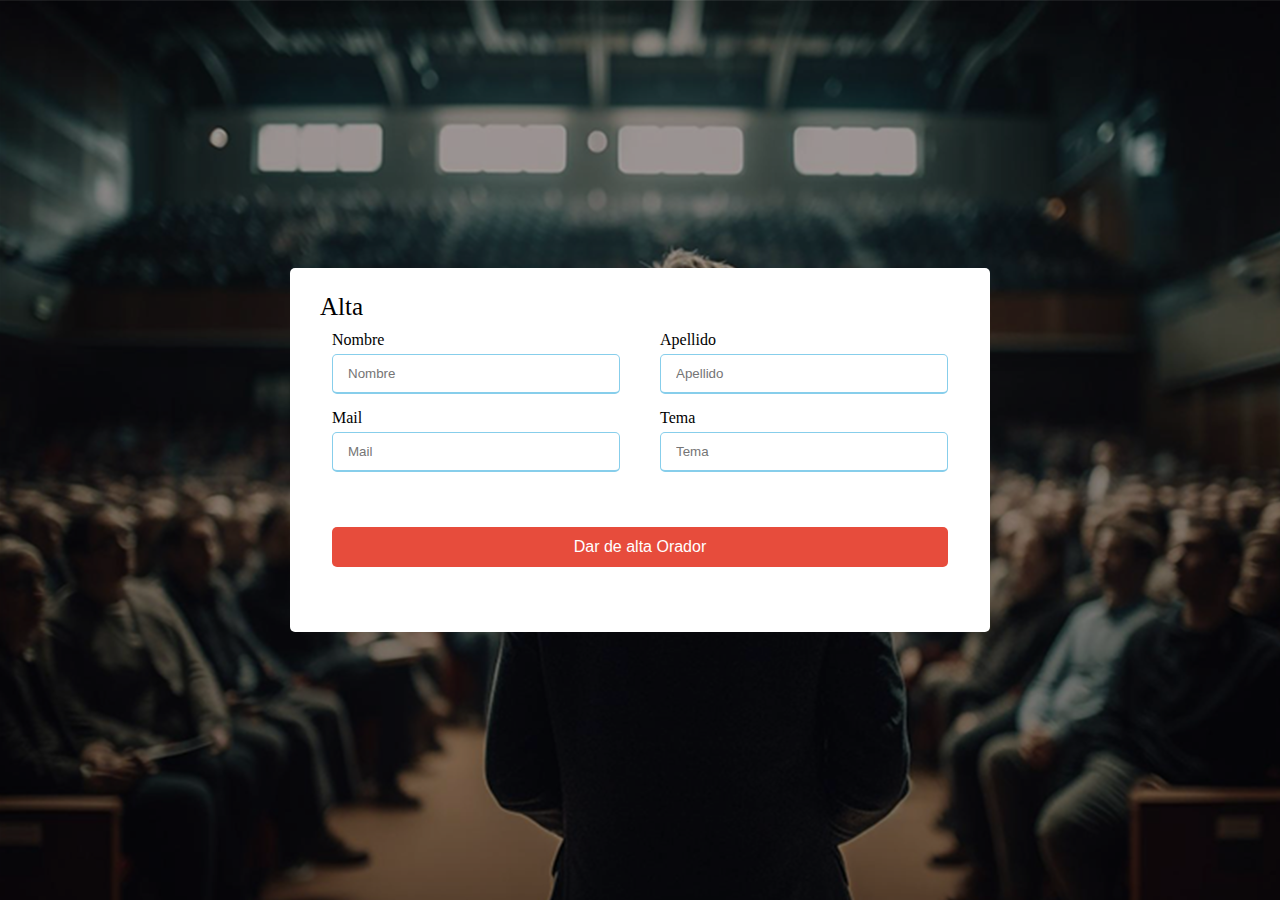
<file: Untitled-1.html>
<!DOCTYPE html>
<html lang="es-ar">
    <head>
        <meta http-equiv="Content-Type" content="text/html; charset=UTF-8">
        <title>ALTA ORADORES</title>
        <link rel="stylesheet" href="stylealta.css">
    </head>
    <body>
        <main>
            <!-- ACA VA EL NAVBAR  -->
            <div class="container">
                    <h1>Alta</h1>
                    <!--  JSP -->
                    <form method="post">
                        <div class="Form">
                          <label for="Nombre" class="form-label">Nombre</label>
                          <input name="nombre"  type="text" class="form-control" id="txtnombre" placeholder="Nombre" maxlength="50">
                        </div>

                        <div class="Form">
                          <label for="Apellido" class="form-label">Apellido</label>
                          <input name="apellido" type="text" class="form-control" id="txtapellido" placeholder="Apellido">
                        </div>

                        <div class="Form">
                          <label for="Mail" class="form-label">Mail</label>  
                          <input name="mail" type="mail" class="form-control" id="txtmail" placeholder="Mail" >
                        </div>

                        <div class="Form">
                          <label for="Tema" class="form-label">Tema</label>  
                          <input name="tema" type="text" class="form-control" id="txttema"  placeholder="Tema">
                        </div>

                        <div class="button">
                           <input type="button" value="Dar de alta Orador">
                        </div>
                    </form>
                </section>
            </div>

        </main>
    </body>
</html>
</file>
<file: stylealta.css>
@import url('https://fonts.googleapis.com/css2?family=Poppins:wght@400;600&family=Roboto:ital,wght@1,500&display=swap');


:root{
    --background-color:rgb(31,31,33);
    --color-principal: rgb(211, 25, 25);
    --color-texto: rgb(255, 255,255);
    --color-hover: rgb(243,175,125);
}

*{
    margin: 0;
    padding: 0;
    box-sizing:border-box ;
}

body{
    display: flex;
    height: 100vh;
    justify-content: center;
    align-items: center;
    padding: 10px;
    background: url(Imagenes/imágenes/Oradores.png);
    background-repeat: no-repeat;   
}

header{
    position: fixed;
    top: 0;
    left: 0;
    z-index: 100;
    width: 100%;
    height: 80px;
    color: var(--color-texto);
}

header  .Contenedor {
    display: flex;
    justify-content: space-between;
    width: 100%;
    max-width: 1480px;
    height: 100%;
    margin: 0 auto;
    padding: 0 30px;
    background-color: black;
}

header .logo{
    display: flex;
    align-items: center;
}

header .logo img{
    width: 102%;
    height: 94px;
    margin-right: 5px;
}

header .menu-opciones{
    height: auto;
}

header .menu-opciones ul{
    display: flex;
    flex-direction: row;
    background-color: black;
    
}

header .menu-opciones li{
    list-style: none;
    margin: 30px;
    margin-right: 120px;
    margin-left: 5px;
}

header .menu-opciones a{
    color: var(--color-texto);
    text-decoration: none;
    transition: color 0.2s ease;
}

header .menu-opciones a:hover{
    color: var(--color-principal);
}

header .controles-usuario{
    display: flex;
    gap: 20;
    align-items: center;
    margin: 20px;
    order: 1;
}

header .controles-usuario ion-icon{
    font-size: 25px;
    cursor: pointer;
    color: var(--color-principal);

}

header .controles-usuario ion-icon:hover{
    color: var(--color-hover);
}

header #btn-menu{
    display: none;
}

@media(max-width: 865px){
       header #btn-menu{
        display: block;
       }
    header .menu-opciones{
        height: 0;
        overflow: hidden;
        border-bottom: 2px solid var(--color-principal) ;
        transition: height 0.5s ease;
    }
    header .menu-opciones.mostrar{
        height: 140px;
    }

header .menu-opciones.min{
    height: calc(100vh - 80px);
    overflow-y: auto;
}


    header .menu-opciones ul{
        flex-direction: column;
        align-items: center;
    }
}

.container{
    max-width: 700px;
    width: 100%;
    padding: 25px 30px;
    background-color: #fff;
    border-radius: 5px;
}

h1{
    font-size: 25px;
    font-weight: 500;
}

form{
    display: flex;
    flex-wrap: wrap;
    justify-content: space-between;
    margin: 10px 12px 0;
}

form .Form{
    margin-bottom: 15px;
    width: calc(100%/2 - 20px);
}

form label{
    display: block;
    font-weight: 500;
    margin-bottom: 5px;
}

.Form input{
    height:40px;
    width: 100%;
    outline:none;
    border-radius: 5px;
    border: 1px solid #ccc;
    padding-left: 15px;
    border-bottom-width: 2px ;
    transition: all 0.3s ease;
}

.Form input:focus,
.Form input:valid{
    border-color: skyblue;
}

form .button{
    width: 100%;
    height: 40px;
    margin: 40px 0;
}

form .button input{
    width: 100%;
    height: 100%;
    outline: none;
    cursor: pointer;
    background: #E74C3C;
    color: white;
    font-size: 16px;
    font-weight: 500;
    border: none;
    border-radius: 5px;
}

form .button input:hover{
    background: #E74C3C;
}


@media(max-width: 584px){
    .container{
        max-width: 100%; 
    }

    form .Form{
        margin-bottom: 15px;
        width: 100%;
    }

    .container form{
        max-height: 400px;
        overflow-y: scroll;
    }

    .container form::-webkit-scrollbar{
        width: 0;
    }

    form .button{
        margin: 20px 0;
    }
}
</file>
